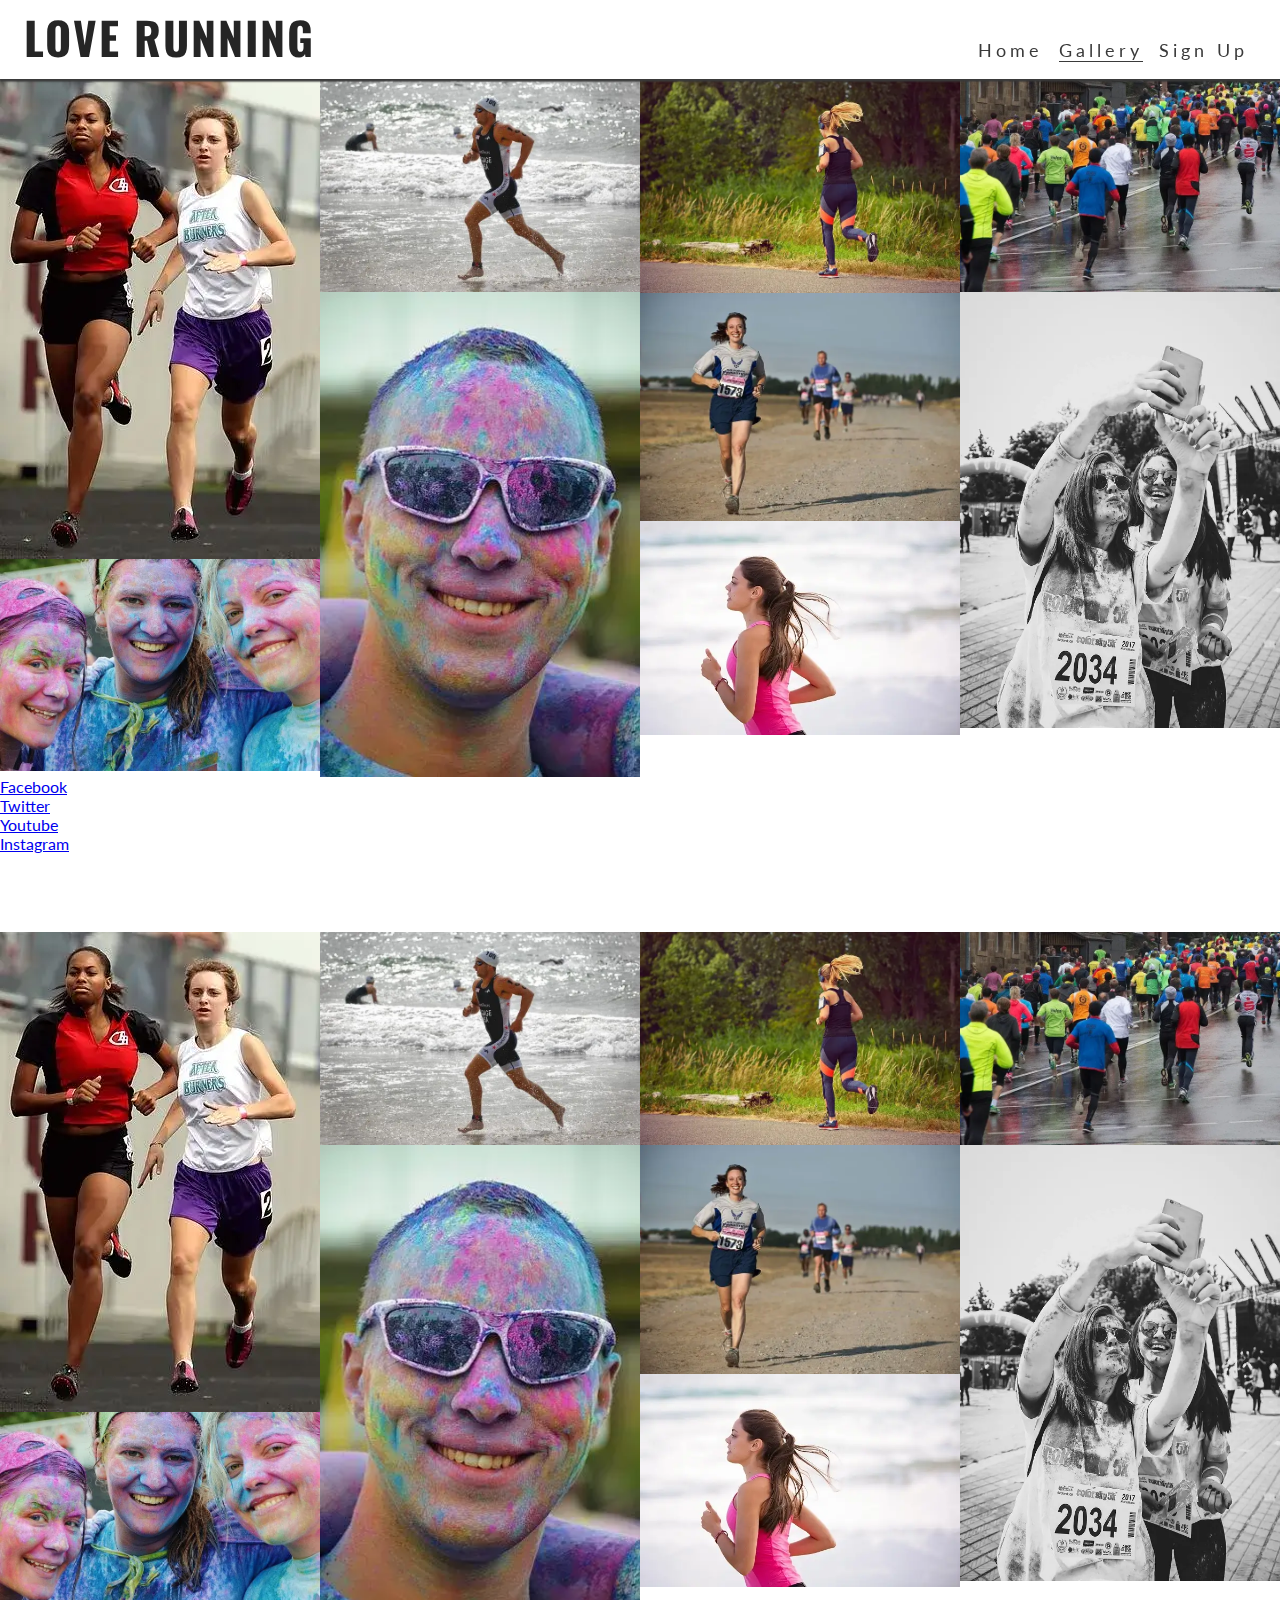
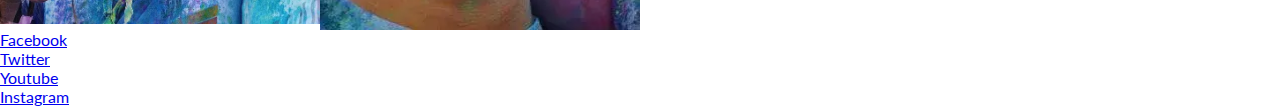
<file: gallery.html>
<!DOCTYPE html>
<html lang="en">

<head>
    <meta charset="UTF-8">
    <meta http-equiv="X-UA-Compatible" content="IE=edge">
    <meta name="viewport" content="width=device-width, initial-scale=1.0">
    <title>Love Running</title>
    <!-- favicon links -->
    <link rel="apple-touch-icon" sizes="180x180" href="assets/favicon/apple-touch-icon.png">
    <link rel="icon" type="image/png" sizes="32x32" href="assets/favicon/favicon-32x32.png">
    <link rel="icon" type="image/png" sizes="16x16" href="assets/favicon/favicon-16x16.png">
    <link rel="stylesheet" href="assets/css/style.css">
</head>

<body>
    <header>
        <a href="index.html">
            <h1 id="logo">Love Running</h1>
        </a>
        <input type="checkbox" id="nav-toggle" name="nav-toggle">
        <label for="nav-toggle" class="nav-toggle-label">
            <i class="fa-solid fa-bars"></i>
        </label>
        <nav>
            <ul id="menu">
                <li><a href="index.html" class="active">Home</a></li>
                <li><a href="gallery.html">Gallery</a></li>
                <li><a href="signup.html">Sign Up</a></li>
            </ul>
        </nav>
    </header>
    <main>
        <section id="gallery">
            <h2 class="hidden-heading">Gallery</h2>
            <div id="photos">
                <img src="assets/images/athletes.webp" alt="Two athletes running together">
                <img src="assets/images/girls.webp" alt="Three girls at charity paint running festival">
                <img src="assets/images/runner3.webp" alt="Solo male runner jogging on beach">
                <img src="assets/images/man.webp" alt="Man at charity paint running festival">
                <img src="assets/images/runner1.webp" alt="Solo female runner jogging through Phoenix Park">
                <img src="assets/images/runner2.webp" alt="Runners competing in marathon">
                <img src="assets/images/runner4.webp" alt="Solo female runner jogging on beach">
                <img src="assets/images/running_gang.webp"
                    alt="Large group of runners taking part in a marathon on a rainy day">
                <img src="assets/images/mud-run.webp"
                    alt="Two women runners taking a muddy selfie after the Mud Runners championship">

            </div>
        </section>
    </main>
    <footer>
        <ul>
            <li>
                <a href="https://www.facebook.com/" target="_blank" rel="noopenner"
                    aria-label="Visit our facebook page(opens in new tab)">Facebook</a>
            </li>
            <li>
                <a href="https://www.twitter.com/" target="_blank" rel="noopenner"
                    aria-label="Visit our facebook page(opens in new tab)">Twitter</a>
            </li>

            <li>
                <a href="https://www.youtube.com/" target="_blank" rel="noopenner"
                    aria-label="Visit our youtube page(opens in new tab)">Youtube</a>
            </li>
            <li>
                <a href="https://www.instagram.com/" target="_blank" rel="noopenner"
                    aria-label="Visit our instagram page(opens in new tab)">Instagram</a>
            </li>
        </ul>
    </footer>
</body>

</html><!DOCTYPE html>
<html lang="en">

<head>
    <meta charset="UTF-8">
    <meta http-equiv="X-UA-Compatible" content="IE=edge">
    <meta name="viewport" content="width=device-width, initial-scale=1.0">
    <title>Love Running</title>
    <!-- favicon links -->
    <link rel="apple-touch-icon" sizes="180x180" href="assets/favicon/apple-touch-icon.png">
    <link rel="icon" type="image/png" sizes="32x32" href="assets/favicon/favicon-32x32.png">
    <link rel="icon" type="image/png" sizes="16x16" href="assets/favicon/favicon-16x16.png">
    <link rel="stylesheet" href="assets/css/style.css">
</head>

<body>
    <header>
        <a href="index.html">
            <h1 id="logo">Love Running</h1>
        </a>
        <input type="checkbox" name="nav-toggle" id="nav-toggle">
        <label for="nav-toggle" class="nav-toggle-label">X</label>
        <nav>
            <ul id="menu">
                <li><a href="index.html">Home</a></li>
                <li><a href="gallery.html" class="active">Gallery</a></li>
                <li><a href="signup.html">Sign Up</a></li>
            </ul>
        </nav>
    </header>
    <main>
        <section id="gallery">
            <h2 class="hidden-heading">Gallery</h2>
            <div id="photos">
                <img src="assets/images/athletes.webp" alt="Two athletes running together">
                <img src="assets/images/girls.webp" alt="Three girls at charity paint running festival">
                <img src="assets/images/runner3.webp" alt="Solo male runner jogging on beach">
                <img src="assets/images/man.webp" alt="Man at charity paint running festival">
                <img src="assets/images/runner1.webp" alt="Solo female runner jogging through Phoenix Park">
                <img src="assets/images/runner2.webp" alt="Runners competing in marathon">
                <img src="assets/images/runner4.webp" alt="Solo female runner jogging on beach">
                <img src="assets/images/running_gang.webp"
                    alt="Large group of runners taking part in a marathon on a rainy day">
                <img src="assets/images/mud-run.webp"
                    alt="Two women runners taking a muddy selfie after the Mud Runners championship">

            </div>
        </section>
    </main>
    <footer>
        <ul>
            <li>
                <a href="https://www.facebook.com/" target="_blank" rel="noopenner"
                    aria-label="Visit our facebook page(opens in new tab)">Facebook</a>
            </li>
            <li>
                <a href="https://www.twitter.com/" target="_blank" rel="noopenner"
                    aria-label="Visit our facebook page(opens in new tab)">Twitter</a>
            </li>

            <li>
                <a href="https://www.youtube.com/" target="_blank" rel="noopenner"
                    aria-label="Visit our youtube page(opens in new tab)">Youtube</a>
            </li>
            <li>
                <a href="https://www.instagram.com/" target="_blank" rel="noopenner"
                    aria-label="Visit our instagram page(opens in new tab)">Instagram</a>
            </li>
        </ul>
    </footer>
</body>

</html>
</file>
<file: assets/css/style.css>
/* Google fonts import */
@import url('https://fonts.googleapis.com/css2?family=Lato:wght@300&family=Oswald:wght@200;300;400;500;600;700&display=swap');

/* Asterisk wildcard selector to override default styles added by the browser */
* {
    padding: 0;
    margin: 0;
    box-sizing: border-box;
}

/* General styles */
body {
    min-height: 100vh;
    display: flex;
    flex-direction: column;
    /* Generic project styles */
    color: #3a3a3a;
    font-family: 'Lato', sans-serif;
}

h1,
h2,
h3 {
    font-family: 'Oswald', sans-serif;
    text-transform: uppercase;
    letter-spacing: 2px;
    color: #252525;
}

.hidden-heading {
    display: none;
}


/* Header */
header {
    background-color: #ffffff;
    padding: 0 1rem;
    position: fixed;
    z-index: 99;
    width: 100%;
    box-shadow: 0 2px 2px #3a3a3a;
    display: flex;
    justify-content: space-between;
    align-items: baseline;
}

header a {
    text-decoration: none;
    color: inherit;
}

#menu {
    font-size: 110%;
    letter-spacing: 4px;
    list-style-type: none;
}

#menu>li {
    margin-bottom: 1em;
}

.active {
    border-bottom: 1px solid #3a3a3a;
}

/* Navbar styles with dropdown toggle */
nav {
    position: absolute;
    background-color: #ffffff;
    width: 100%;
    left: 0;
    padding: 0 1rem;
    box-shadow: 0 2px 2px #3a3a3a;
    display: none;
    top: 100%;
}

/* Nav toggle */
#nav-toggle:checked~nav {
    display: block;
}

#nav-toggle {
    display: none;
}

.nav-toggle-label {
    font-size: 2rem;
}

/* Main content */
main {
    /* Enlarge main element to push footer down*/
    flex: 1 0 auto;
    /* Add margin at the top to prevent content from being covered by the header */
    margin-top: 47px;
    display: flex;
    flex-direction: column;
}

/* Hero Image */
#hero {
    height: 600px;
    width: 100%;
    background: url("../images/hero-image.webp") no-repeat center center/cover;
    position: relative;
}

#cover-text {
    background-color: rgba(241, 109, 107, .7);
    font-size: 130%;
    position: absolute;
    bottom: 30px;
    width: 80%;
    min-height: 200px;
    padding-top: 40px;
    padding-left: 10px;
}

#cover-text>h2,
#cover-text>h3 {
    color: #ffffff;
}

/* Reasons section */
#reasons {
    width: 90%;
    margin: 0 auto;
}

#reasons>h2 {
    margin: 20px 0;
    text-align: center;
    font-size: 280%;
}

#benefits-physical>div,
#benefits-mental>div {
    line-height: 20px;
    margin-bottom: 20px;
}

#benefits p {
    padding: 0 20px 0 20px;
}

hr {
    border-top: 1px solid #3a3a3a;
    width: 100%;
    margin: 5px 0;
}

/* Benefits circular image */
#benefits-image {
    display: flex;
    align-items: center;
    justify-content: center;
}

#circle-cover-bg {
    background: url('../images/reasons-image.webp') no-repeat top center / cover;
    width: 90vw;
    height: 90vw;
    margin-bottom:20px;
    border-radius: 50%;
    max-width: 300px;
    max-height: 300px;
}

/* Gallery */
#photos img {
    width: 100%;
}

#photos {
    line-height: 0;
}

/* Form */
#signup{
    background: url(../images/signup-image.webp);
    background-size: cover;
    background-position: 75%;
    padding: 20px 10% 0 10%;
    flex-grow: 1;
}

#signup-form{
    color: white;
    background-color: rgba(60, 60, 60, 0.6);
    padding: 30px;
}

#signup-form > h2{
    color: #fafafa;
    margin-bottom: 20px;
}

.text-input {
    background:transparent;
    width: 100%;
    height: 25px;
    color: #fafafa;
    border: 1px solid #fafafa;
    border-radius: 2px;
    padding: 0 5px;
    margin: 5px 0 20px 0;
    
}

.text-input:hover {
    border: #f16c6b;
}

#radio-buttons{
    width: 100%;
    display:flex;
    justify-content: space-between;
}

.join-button{
    margin-top:20px;
    padding: 15px 32px;
    border-radius: 2px;
    background-color: #454B1B;
    color: #fafafa;
    /* Why is this here? */
    /* font-size: 100%;
    text-align: center;
    display: block; */
}

.join-button:hover {
    background-color: #fafafa;
    color: #454b1b;
}


/* Footer */
#social-networks {
    text-align: center;
    padding: 20px 0;
    display: flex;
    justify-content: space-evenly;
    list-style-type: none;
}

#social-networks i {
    font-size: 160%;
    padding: 5%;
    color: #3a3a3a;
}

/* Meetup Times section */
#times {
    background: url('../images/dublin-city.webp') no-repeat center/cover;
    /* Handles responsivity without the need for a media query */
    display: flex;
    flex-wrap: wrap;
}

#times div {
    color: #fafafa;
    background-color: rgba(0, 0, 0, .6);
    padding: 15px;
    text-align: center;
    /* This will not wrap on screens of less than 400px wide. 
    Each div will expand to fill the available space on its row */
    flex-basis: 200px;
    flex-grow: 1;
}

#times h3 {
    /* Override the heading colour set in general styles */
    color: #fafafa;
}

/* Media query: large smartphones, or landscape-held (576px and up) */
@media screen and (min-width: 576px) {
    #photos {
        column-count: 2;
        column-gap: 0;
    }
}

/* Media query: tablets and larger (768px and up) */
@media screen and (min-width: 768px) {

    /* Header */
    nav {
        display: block;
        position: relative;
        box-shadow: none;
        width: fit-content;
        padding-right: 1rem;
    }

    #menu {
        display: flex;
    }

    #menu>li {
        padding-left: 1rem;
    }

    .nav-toggle-label {
        display: none;
    }

    #logo {
        font-size: 280%;
        line-height: 75px;
        margin: 0 0.5rem;
    }

    /* Main content */
    main {
        /* Push main content down to accommodate larger header */
        margin-top: 79px;
    }

    #cover-text {
        width: 300px;
        right: 50px;
    }

    /* Reasons section */
    #benefits-physical,
    #benefits-mental {
        display: flex;
        flex-direction: column;
        width: 100%;
    }

    #benefits-physical>div,
    #benefits-mental>div {
        width: 75%;
    }

    #benefits-mental>div {
        text-align: end;
        align-self: flex-end;
    }

    /* Gallery */
    #photos{
        column-count: 3;
    }

    /* Form */
    #signup{
        background-position: center;
        position: relative;
    }

    #signup-form{
        max-width: 400px;
        position: absolute;
        left:10%;
        top: 150px;
    }
}

/* Large devices (laptops and desktops, 992px and up) */
@media screen and (min-width: 992px) {
    #menu a:hover {
        border-bottom: 1px solid #3a3a3a;
    }

    /* Gallery */
    #photos{
        column-count: 4;
    }
}

@media screen and (min-width: 1200px) {

    /* Reasons section */
    #benefits {
        display: flex;
        flex-direction: row;
    }

    #benefits>div {
        flex: 1;
    }

    #benefits-image {
        order: 0
    }

    #benefits-mental {
        order: 1;
    }

    #benefits-mental>div {
        align-self: flex-start;
    }

    #benefits-physical>div {
        align-self: flex-end;
    }
}
</file>
